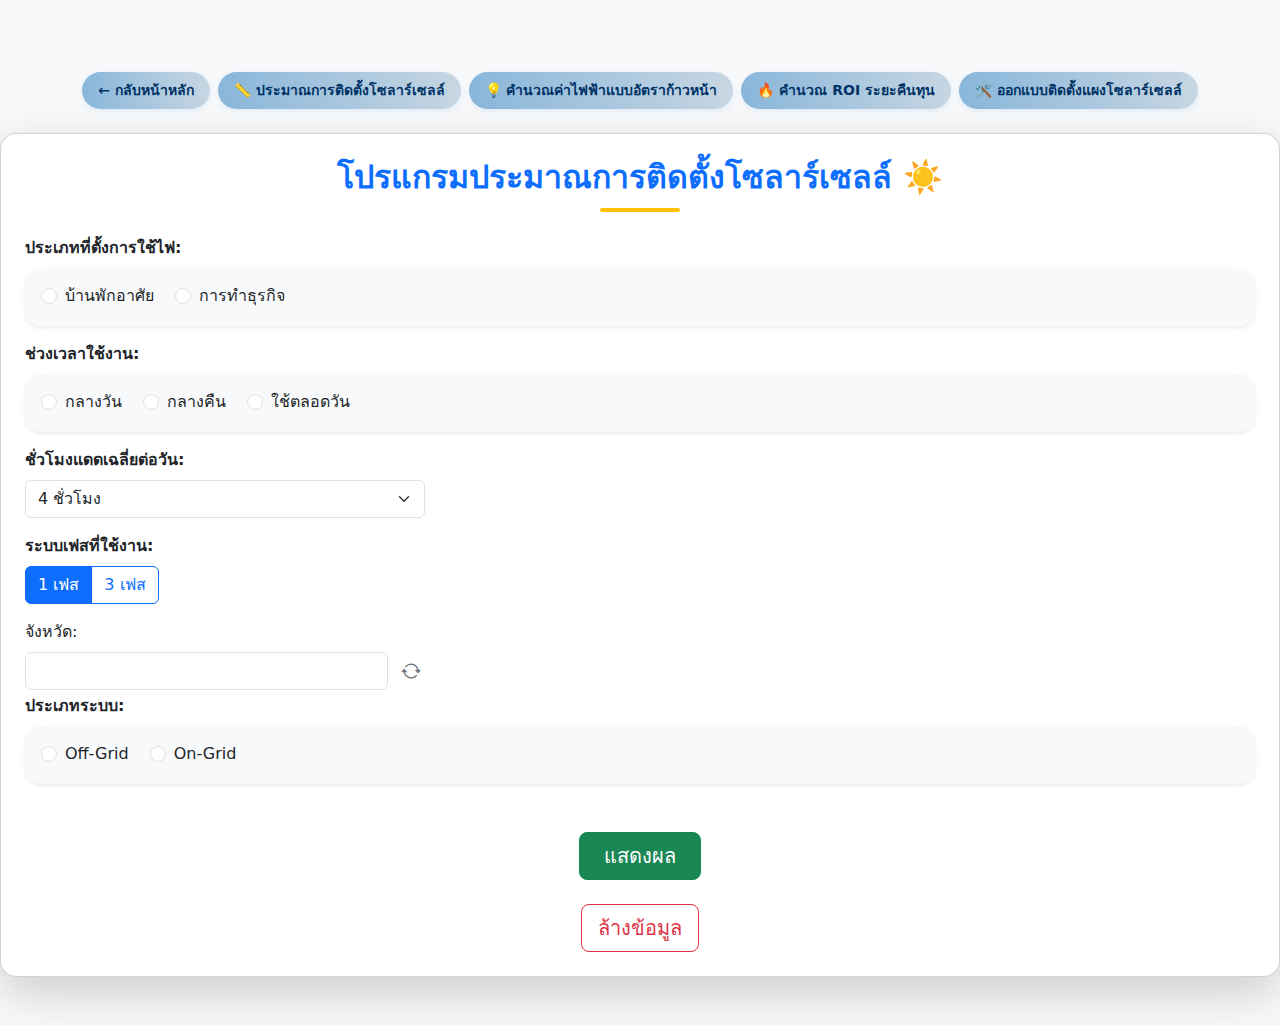
<file: templates/index1.html>
<!DOCTYPE html>
<html lang="th">

<head>
  <meta charset="UTF-8">
  <meta name="viewport" content="width=device-width, initial-scale=1.0">
  <title>Solar Rooftop Design</title>
  <link rel="stylesheet" href="https://cdn.jsdelivr.net/npm/bootstrap@5.3.0/dist/css/bootstrap.min.css">
  <link rel="stylesheet" href="https://cdn.jsdelivr.net/npm/bootstrap-icons/font/bootstrap-icons.css">
  <style>
      .btn-choose {
        background: linear-gradient(to right, #89b6da, #c7d6e2);
        color: #003366;
        font-weight: 600;
        border: none;
        border-radius: 30px;
        padding: 8px 16px;
        font-size: 14px;
        box-shadow: 0 2px 6px rgba(0, 123, 255, 0.1);
        transition: 0.3s ease;
        display: inline-block;
        white-space: nowrap;
      }

      .btn-choose:hover {
        transform: scale(1.03);
        box-shadow: 0 4px 8px rgba(0, 123, 255, 0.2);
        text-decoration: none;
      }


      .btn-back-home {
        background: linear-gradient(to right, #89b6da, #c7d6e2);
        color: #003366;
        font-weight: 600;
        border: none;
        border-radius: 30px;
        padding: 8px 16px;
        font-size: 14px;
        box-shadow: 0 2px 6px rgba(0, 123, 255, 0.1);
        transition: 0.3s ease;
        display: inline-block;
        white-space: nowrap;
        text-decoration: none;
      }
      .btn-back-home:hover {
        background-color: #007bff;
        color: white;
        text-decoration: none;
      }



      .solar-heading {
        text-align: center;
        font-size: 2rem;
        font-weight: 700;
        margin-bottom: 1.5rem;
        color: #0d6efd;
        background: none;
        position: relative;
        line-height: 1.2;
      }


    .solar-heading::after {
      content: '';
      display: block;
      width: 80px;
      height: 4px;
      background-color: #ffc107;
      margin: 12px auto 0;
      border-radius: 4px;
    }

    #mainContent {
      max-height: 80vh;
      overflow-y: auto;
    }

    td:first-child, th:first-child {
        min-width: 40px;
    }
    td:nth-child(2), th:nth-child(2) {
        min-width: 70px;
    }
    td:last-child, th:last-child {
        min-width: 90px;
    }

    @media (max-width: 576px) {
      .card {
        min-height: 100vh;
        overflow-y: auto;
        padding-bottom: 80px;
      }

      .solar-heading {
        font-size: 1.8rem;
        padding: 0 1rem;
      }

      .solar-heading::after {
        width: 60px;
        height: 3px;
      }
    }

    .reset-button, .delete-button {
      background: none;
      border: none;
      padding: 0;
      margin: 0 auto;
      display: flex;
      align-items: center;
      justify-content: center;
      width: 32px;
      height: 32px;
    }

    .reset-button img,
    .delete-button img {
      width: 20px;
      height: 20px;
      object-fit: contain;
    }
    
    .table-responsive {
      max-height: 400px;
      overflow-x: auto;
      border-radius: 0.5rem;
      box-shadow: 0 0 10px rgba(0,0,0,0.05);
    }

    thead th {
        position: sticky;
        top: 0;
        background-color: white;
        z-index: 10;
    }


    #deviceTable th, #deviceTable td {
      white-space: nowrap;
      vertical-align: middle;
    }
  </style>
  
</head>
<body class="bg-light py-5">
  <div class="text-center my-4">
    <div class="d-inline-flex flex-wrap justify-content-center gap-2">
      <a href="/" class="btn-back-home">← กลับหน้าหลัก</a>
      <a href="/Project_Estimation" class="btn-choose text-decoration-none">📏 ประมาณการติดตั้งโซลาร์เซลล์</a>
      <a href="/Cal_electric_price/" class="btn-choose text-decoration-none">💡 คำนวณค่าไฟฟ้าแบบอัตราก้าวหน้า</a>
      <a href="/ROI_Cal" class="btn-choose text-decoration-none">🔥 คำนวณ ROI ระยะคืนทุน</a>
      <a href="/Solarpanel" class="btn-choose text-decoration-none">🛠️ ออกแบบติดตั้งแผงโซลาร์เซลล์</a>
    </div>
  </div>

    <div class="card shadow-lg rounded-4 p-4 mx-auto" style="max-width: 1280px;">
      <h1 class="solar-heading">โปรแกรมประมาณการติดตั้งโซลาร์เซลล์ <span>☀️</span></h1>
  
        <form id="rectangleForm">
            <div class="mb-3">
                <label class="form-label fw-semibold">ประเภทที่ตั้งการใช้ไฟ:</label>
                <div class="bg-light p-3 rounded-4 shadow-sm">
                <div class="form-check form-check-inline">
                    <input class="form-check-input" type="radio" id="residential" name="usageType" value="บ้านพักอาศัย">
                    <label class="form-check-label" for="residential">บ้านพักอาศัย</label>
                </div>
                <div class="form-check form-check-inline">
                    <input class="form-check-input" type="radio" id="business" name="usageType" value="การทำธุรกิจ">
                    <label class="form-check-label" for="business">การทำธุรกิจ</label>
                </div>
                </div>
            </div>

            <div class="mb-3">
                <label class="form-label fw-semibold">ช่วงเวลาใช้งาน:</label>
                <div class="bg-light p-3 rounded-4 shadow-sm">
                <div class="form-check form-check-inline">
                    <input class="form-check-input" type="radio" id="daytime" name="usagePeriod" value="กลางวัน">
                    <label class="form-check-label" for="daytime">กลางวัน</label>
                </div>
                <div class="form-check form-check-inline">
                    <input class="form-check-input" type="radio" id="nighttime" name="usagePeriod" value="กลางคืน">
                    <label class="form-check-label" for="nighttime">กลางคืน</label>
                </div>
                <div class="form-check form-check-inline">
                    <input class="form-check-input" type="radio" id="allDay" name="usagePeriod" value="ใช้ตลอดวัน">
                    <label class="form-check-label" for="allDay">ใช้ตลอดวัน</label>
                </div>
                </div>
            </div>

            <div class="col-md-6 mb-3">
              <label for="sunHoursInput" class="form-label fw-semibold">ชั่วโมงแดดเฉลี่ยต่อวัน:</label>
              <div class="d-flex gap-2 align-items-center" style="max-width: 400px;">
                <select id="sunHoursInput" class="form-select">
                  <option value="1">1 ชั่วโมง</option>
                  <option value="2">2 ชั่วโมง</option>
                  <option value="3">3 ชั่วโมง</option>
                  <option value="4" selected>4 ชั่วโมง</option>
                  <option value="5">5 ชั่วโมง</option>
                  <option value="6">6 ชั่วโมง</option>
                </select>
              </div>
            </div>

            <div class="mb-3">
              <label class="form-label fw-bold">ระบบเฟสที่ใช้งาน:</label><br>
              <div class="btn-group" role="group" aria-label="เลือกเฟส">
                <input type="radio" class="btn-check" name="phaseType" id="phase1" value="1" autocomplete="off" checked>
                <label class="btn btn-outline-primary" for="phase1">1 เฟส</label>

                <input type="radio" class="btn-check" name="phaseType" id="phase3" value="3" autocomplete="off">
                <label class="btn btn-outline-primary" for="phase3">3 เฟส</label>
              </div>
            </div>
  
            <div class="col-md-6">
              <label for="province" class="form-label">จังหวัด:</label>
              <div class="d-flex gap-2 align-items-center" style="max-width: 400px;">
                <input list="provinceList" id="province" name="province" class="form-control">
                <datalist id="provinceList"></datalist>
                <button type="button" id="resetProvinceBtn" class="reset-button" title="ล้างจังหวัด">
                  <i class="bi bi-arrow-repeat fs-5 text-secondary"></i>
                </button>
              </div>
              <span id="provinceNotice" class="mt-1 d-block"></span>
            </div>
  
          <div class="mb-3">
            <label class="form-label fw-semibold">ประเภทระบบ:</label>
            <div class="bg-light p-3 rounded-4 shadow-sm">
              <div class="form-check form-check-inline">
                <input class="form-check-input" type="radio" id="offGrid" name="systemType" value="Off-Grid">
                <label class="form-check-label" for="offGrid">Off-Grid</label>
              </div>
              <div class="form-check form-check-inline">
                <input class="form-check-input" type="radio" id="onGrid" name="systemType" value="On-Grid">
                <label class="form-check-label" for="onGrid">On-Grid</label>
              </div>
            </div>
          </div>

            <div id="onGridInputSection" class="d-none mb-3">
                <label class="form-label fw-semibold">หน่วยที่ต้องการลดต่อเดือน (kWh):</label>
                <input type="number" id="desiredReduction" class="form-control" placeholder="เช่น 300">
                <div id="onGridResult" class="mt-3 fw-bold text-success"></div>

            </div>          

            <div id="batterySystem" class="d-none mb-3">
                <label class="form-label fw-semibold">เลือกระบบแบตเตอรี่:</label>
                <div class="bg-light p-3 rounded-4 shadow-sm">
                <div class="form-check form-check-inline">
                    <input type="radio" id="battery12V" name="batterySystem" value="12" class="form-check-input">
                    <label for="battery12V" class="form-check-label">12V</label>
                </div>
                <div class="form-check form-check-inline">
                    <input type="radio" id="battery24V" name="batterySystem" value="24" class="form-check-input">
                    <label for="battery24V" class="form-check-label">24V</label>
                </div>
                <div class="form-check form-check-inline">
                    <input type="radio" id="battery48V" name="batterySystem" value="48" class="form-check-input">
                    <label for="battery48V" class="form-check-label">48V</label>
                </div>
                </div>
            </div>

            <div id="backupdays" class="d-none mb-3">
                <label class="form-label fw-semibold">จำนวนวันที่สำรองแบต:</label>
                <div class="bg-light p-3 rounded-4 shadow-sm">
                <div class="form-check form-check-inline">
                    <input type="radio" id="1day" name="backupdays" value="1" class="form-check-input">
                    <label for="1day" class="form-check-label">1</label>
                </div>
                <div class="form-check form-check-inline">
                    <input type="radio" id="2day" name="backupdays" value="2" class="form-check-input">
                    <label for="2day" class="form-check-label">2</label>
                </div>
                <div class="form-check form-check-inline">
                    <input type="radio" id="3day" name="backupdays" value="3" class="form-check-input">
                    <label for="3day" class="form-check-label">3</label>
                </div>
                <div class="form-check form-check-inline">
                    <input type="radio" id="4day" name="backupdays" value="4" class="form-check-input">
                    <label for="4day" class="form-check-label">4</label>
                </div>
                </div>
            </div>
  
        <div id="loadSection" class="d-none"> 
          <label class="form-label">เลือกโหลดที่ใช้/วัน</label>
          <div class="table-responsive">
            <table id="deviceTable" class="table table-bordered table-striped text-center align-middle" style="min-width: 900px;">        
              <thead class="table-primary">
                <tr>
                  <th>ลำดับ</th>
                  <th>อุปกรณ์</th>
                  <th>กำลังไฟฟ้า (W)</th>
                  <th>จำนวน</th>
                  <th>ชั่วโมงใช้งาน (ชม./วัน)</th>
                  <th>วัตต์/วัน (Wh/วัน)</th>
                  <th>ลบ</th>
                </tr>
              </thead>
              <tbody>
                <tr>
                  <td style="min-width: 60px;">1</td>

                  <td style="min-width: 200px;">
                    <div class="d-flex align-items-center gap-2">
                      <input list="deviceList1" name="device1" placeholder="ชื่ออุปกรณ์" class="form-control form-control-sm">
                      <datalist id="deviceList1"></datalist>
                      <button type="button" class="reset-button" onclick="resetRow(this)">
                        <i class="bi bi-arrow-repeat fs-5 text-secondary"></i>
                      </button>
                    </div>
                  </td>

                  <td style="min-width: 100px;"><input type="text" name="power1" placeholder="W" class="form-control form-control-sm text-center"></td>
                  <td style="min-width: 90px;"><input type="text" name="quantity1" placeholder="จำนวน" class="form-control form-control-sm text-center"></td>
                  <td style="min-width: 100px;"><input type="text" name="hours1" placeholder="ชม./วัน" class="form-control form-control-sm text-center"></td>
                  <td style="min-width: 110px;"><input type="text" name="watt1" placeholder="Wh/วัน" class="form-control form-control-sm text-center" readonly></td>
                
                  <td style="min-width: 60px;">
                    <button type="button" class="delete-button" onclick="deleteRow(this)">
                      <i class="bi bi-trash3 fs-5 text-danger"></i>
                    </button>
                  </td>
                </tr>
                
              </tbody>
            </table>
          </div>
  
          <button type="button" class="btn btn-primary mt-3 d-flex align-items-center gap-2" onclick="addDeviceRow()">
            <svg height="24" width="24" viewBox="0 0 24 24" xmlns="http://www.w3.org/2000/svg">
              <path d="M0 0h24v24H0z" fill="none"></path>
              <path d="M11 11V5h2v6h6v2h-6v6h-2v-6H5v-2z" fill="currentColor"></path>
            </svg>
            <span>เพิ่มรายการอุปกรณ์</span>
          </button>
  
          <div class="mt-3 fw-bold text-primary" id="totalEnergyDisplay">พลังงานรวมทั้งหมดต่อวัน: 0.00 Wh</div>
          <div class="mt-2 fw-bold text-danger" id="solarInstallationDisplay"></div>
        </div>
        <div class="row mt-4">
            <div class="text-center mt-4">
              <button type="button" class="btn btn-success btn-lg px-4" onclick="console.log('🔘 กดแสดงผลแล้ว'); handleCalculate()">แสดงผล</button>
            </div>
          </div>
        </form>
  
        <div id="batteryDetails" class="table-responsive d-none mt-4"></div>
        <div id="panelSystem" class="table-responsive d-none mt-4"></div>
        <div id="solarChargerContainer" class="table-responsive d-none mt-4"></div>
        <div id="inverterContainerOffGrid" class="table-responsive d-none mt-4"></div>

        <div id="inverterContainer" class="table-responsive d-none mt-4"></div>
        <div id="panelDetails" class="d-none mt-4"></div>
  
        <div id="priceSummary" class="alert alert-info d-none mt-4">ประมาณราคา = </div>
        <div class="text-center mt-4">
          <button type="button" id="resetButton" class="btn btn-outline-danger btn-lg">ล้างข้อมูล</button>
        </div>
      </div>
    </div>
    <script src="https://cdn.jsdelivr.net/npm/bootstrap@5.3.0/dist/js/bootstrap.bundle.min.js" defer></script>
    <script src="/static/script1.js" defer></script>
  </body>
  
</html>
</file>
